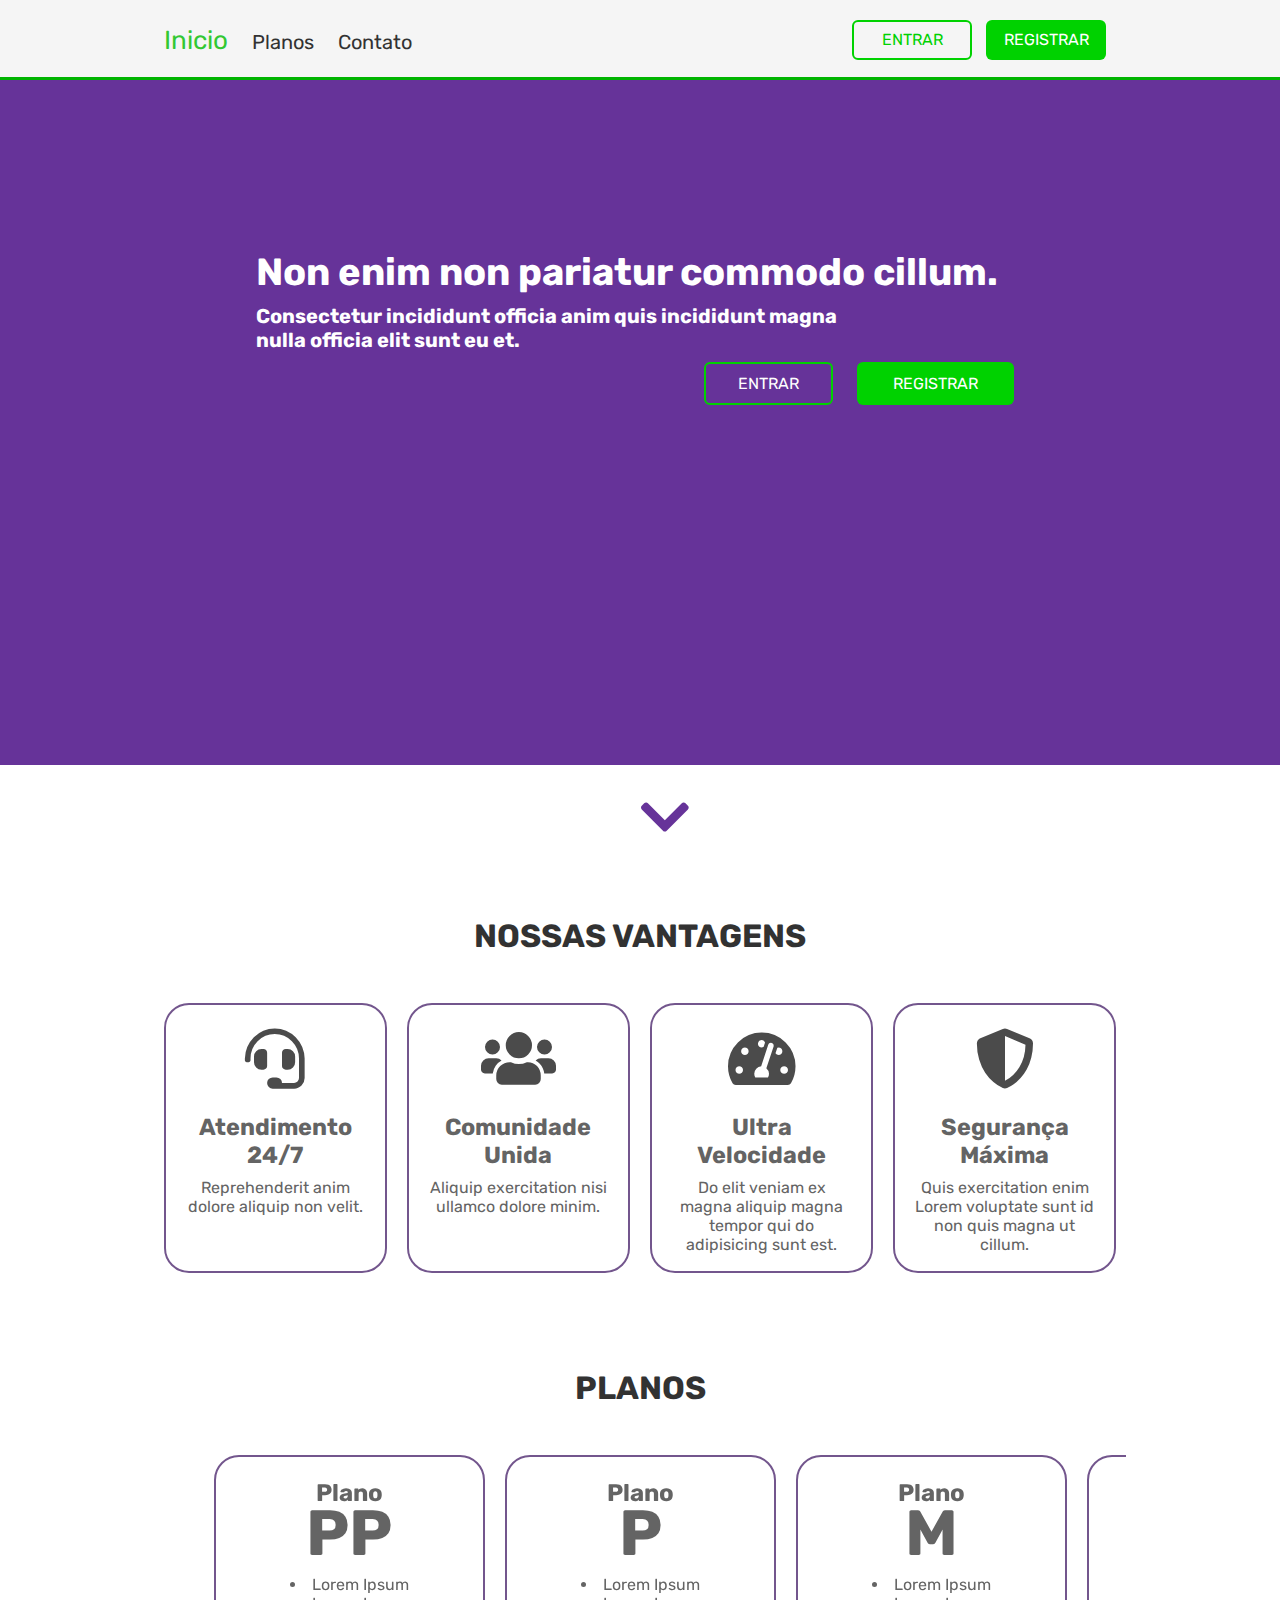
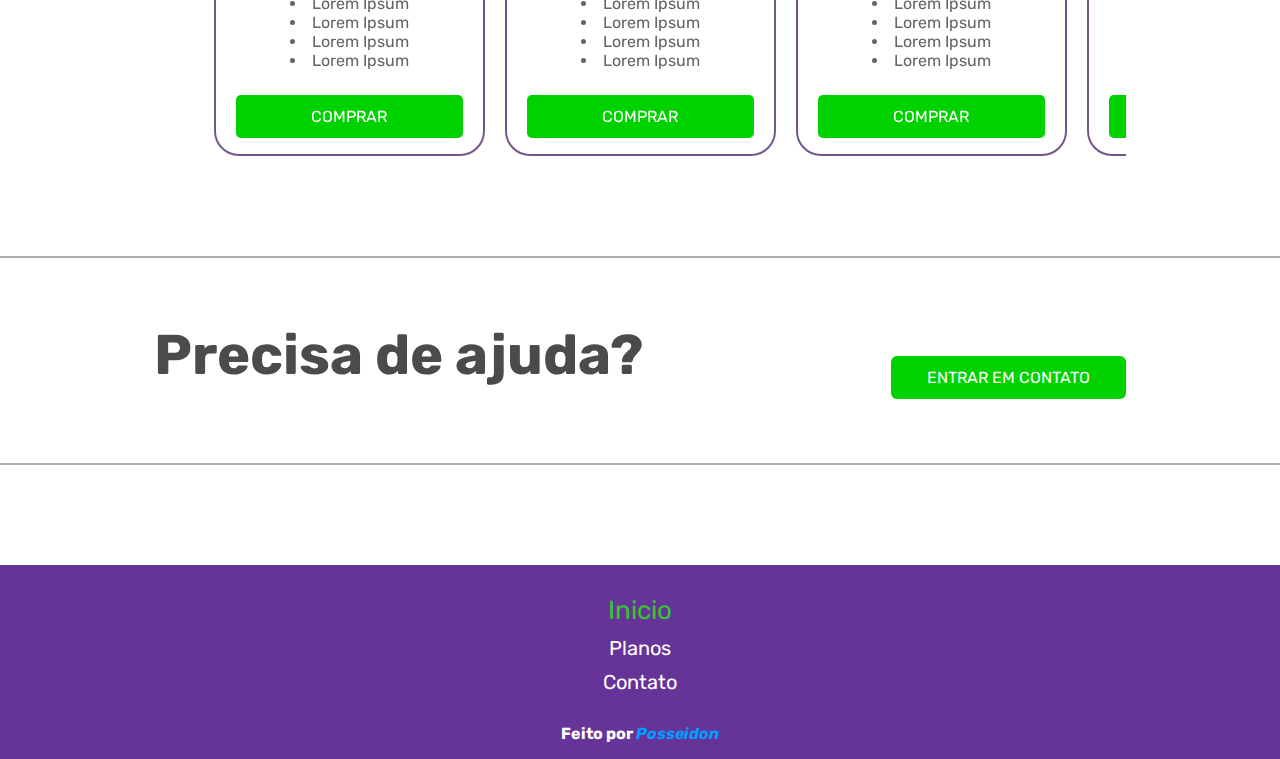
<file: index.html>
<!DOCTYPE html>
<html lang="en">
<head>
    <meta charset="UTF-8">
    <meta name="viewport" content="width=device-width, initial-scale=1.0">
    <title>Inicio</title>
    <link rel="stylesheet" href="css/slick.css">
    <link rel="stylesheet" href="css/style.css">
    <link href="https://fonts.googleapis.com/css2?family=Rubik:wght@600;700;800;900&display=swap" rel="stylesheet">
    <link rel="stylesheet" href="css/all.css">
</head>
<body>
    <header class="desktop">
        <div class="container">
            <nav>
                <ul>
                    <li><a class="selected" href="index.html">Inicio</a></li>
                    <li><a href="">Planos</a></li>
                    <li><a href="">Contato</a></li>
                </ul>
            </nav>
            <div class="buttons-acc">
                <a href="login.html" class="btn">Entrar</a>
                <a href="" class="btn">Registrar</a>
                <div class="clear"></div>
            </div>
        </div>
    </header>
    <header class="mobile">
        <i class="fas fa-bars"></i>
        <div>
            <i class="fas fa-times"></i>
            <nav>
                <ul>
                    <li><a class="selected" href="index.html">Inicio</a></li>
                    <li><a href="">Planos</a></li>
                    <li><a href="">Contato</a></li>
                </ul>
            </nav>
    
            <div class="buttons-acc">
                <a href="login.html" class="btn">Entrar</a>
                <a href="" class="btn">Registrar</a>
                <div class="clear"></div>
            </div>
        </div>
    </header>
    <section id="Main">
        <div class="container">
            <div>
                <h1>Non enim non pariatur commodo cillum.</h1>
                <h3>Consectetur incididunt officia anim quis incididunt magna nulla officia elit sunt eu et.</h3>
            </div>
            <div id="Main-btn">
                <a href="login.html" class="btn btn-login">Entrar</a>
                <a href="" class="btn btn-register">Registrar</a>
            </div>
        </div>
    </section>
    <i class="fas fa-chevron-down"></i>
    <section id="vantagens">
        <div class="container">
            <h1>Nossas vantagens</h1>
            <div><div>
                <i class="fas fa-headset"></i>
                <div><h3>Atendimento 24/7</h3></div>         
                <p>Reprehenderit anim dolore aliquip non velit.</p>
            </div></div>
            <div><div>
                <i class="fas fa-users"></i>
                <div><h3>Comunidade Unida</h3></div>
                <p>Aliquip exercitation nisi ullamco dolore minim.</p>
            </div></div>
            <div><div>
                <i class="fas fa-tachometer-alt"></i>
                <div><h3>Ultra Velocidade</h3></div>
                <p>Do elit veniam ex magna aliquip magna tempor qui do adipisicing sunt est.</p>
            </div></div>
            <div><div>
                <i class="fas fa-shield-alt"></i>
                <div><h3>Segurança Máxima</h3></div>
                <p>Quis exercitation enim Lorem voluptate sunt id non quis magna ut cillum.</p>
            </div></div>
            <div class="clear"></div>
        </div>
    </section>
    <section id="planos">
        <div class="container">
            <h1>Planos</h1>
            <div class="planos-slider">
                <div><div class="plano">
                    <h3>Plano <span>PP</span></h3>
                    <div><ul>
                        <li>Lorem Ipsum</li>
                        <li>Lorem Ipsum</li>
                        <li>Lorem Ipsum</li>
                        <li>Lorem Ipsum</li>
                        <li>Lorem Ipsum</li>
                    </ul></div>
                    <a class="btn" href="">Comprar</a>
                </div></div>
                <div><div class="plano">
                    <h3>Plano <span>P</span></h3>
                    <div><ul>
                        <li>Lorem Ipsum</li>
                        <li>Lorem Ipsum</li>
                        <li>Lorem Ipsum</li>
                        <li>Lorem Ipsum</li>
                        <li>Lorem Ipsum</li>
                    </ul></div>
                    <a class="btn" href="">Comprar</a>
                </div></div>
                <div><div class="plano">
                    <h3>Plano <span>M</span></h3>
                    <div><ul>
                        <li>Lorem Ipsum</li>
                        <li>Lorem Ipsum</li>
                        <li>Lorem Ipsum</li>
                        <li>Lorem Ipsum</li>
                        <li>Lorem Ipsum</li>
                    </ul></div>
                    <a class="btn" href="">Comprar</a>
                </div></div>
                <div><div class="plano">
                    <h3>Plano <span>G</span></h3>
                    <div><ul>
                        <li>Lorem Ipsum</li>
                        <li>Lorem Ipsum</li>
                        <li>Lorem Ipsum</li>
                        <li>Lorem Ipsum</li>
                        <li>Lorem Ipsum</li>
                    </ul></div>
                    <a class="btn" href="">Comprar</a>
                </div></div>
                <div><div class="plano">
                    <h3>Plano <span>GG</span></h3>
                    <div><ul>
                        <li>Lorem Ipsum</li>
                        <li>Lorem Ipsum</li>
                        <li>Lorem Ipsum</li>
                        <li>Lorem Ipsum</li>
                        <li>Lorem Ipsum</li>
                    </ul></div>
                    <a class="btn" href="">Comprar</a>
                </div></div>
            </div>
        </div>
    </section>
    <section id="contato">
        <div class="container">
            <h2>Precisa de ajuda?</h2>
            <a href="" class="btn">Entrar em contato</a>
            <div class="clear"></div>
        </div>
    </section>
    <footer>
        <nav>
            <ul>
                <li><a class="selected" href="index.html">Inicio</a></li>
                <li><a href="">Planos</a></li>
                <li><a href="">Contato</a></li>
            </ul>
        </nav>
        <h4>Feito por <a href="https://posseidonportfolio.netlify.app/">Posseidon</a></h4>
    </footer>
    <script src="js/jquery.js"></script>
    <script src="js/slick.js"></script>
    <script src="js/script-index.js"></script>
</body>
</html>
</file>
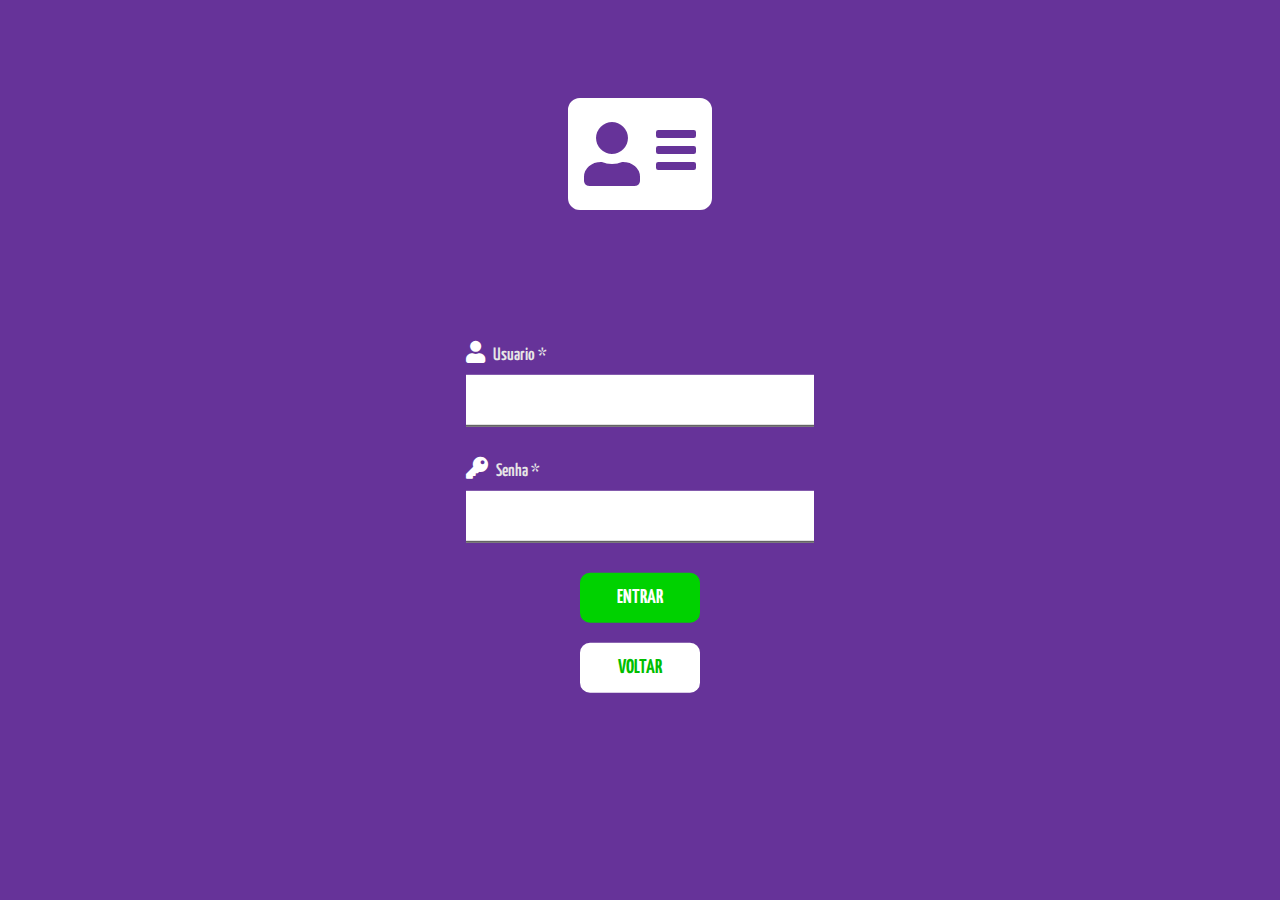
<file: login.html>
<!DOCTYPE html>
<html lang="en">
<head>
    <meta charset="UTF-8">
    <meta name="viewport" content="width=device-width, initial-scale=1.0">
    <title>Document</title>
    <link rel="stylesheet" href="css/all.css">
    <link rel="stylesheet" href="css/style-login.css">
    <link href="https://fonts.googleapis.com/css2?family=Yanone+Kaffeesatz:wght@200;300;400;500;600;700&display=swap" rel="stylesheet">
</head>
<body>
    <i class="fas fa-address-card"></i>
    <form action="">
        <label for="usuario"><i class="fas fa-user"></i> Usuario<span> *</span></label>
        <input type="text" name="usuario" id="usuario" required>

        <label for="senha"><i class="fas fa-key"></i> Senha<span> *</span></label>
        <input type="password" name="senha" id="senha"  required>
        
        <input type="submit" value="ENTRAR">
        <div><a href="index.html">Voltar</a></div>
    </form>
    <script src="js/jquery.js"></script>
    <script src="js/autenticar.js"></script>
</body>
</html>
</file>
<file: css/style.css>
*{
    margin: 0;
    padding: 0;
    box-sizing: border-box;
    font-family: 'Rubik', sans-serif;
}

html,body{
    height: 100%;
}

.container{
    max-width: 1024px;
    margin: 0 auto;
    padding: 0 2%;
}
.clear{
    clear: both;
}

.desktop{
    position: fixed;
    background-color: rgb(245, 245, 245);
    width: 100%;
    border-bottom: 3px solid rgb(0,180,0);
    z-index: 10;
    height: 80px;
}

.desktop .container nav{
    float: left;
}

.desktop ul{
    margin-top: 25px;
}

.desktop li{
    display: inline-block;
    margin: 0 10px;
}

header nav a{
    text-decoration: none;
    color: rgb(50,50,50);
    font-size: 20px;
}

header nav a:hover{
    color: black;
    text-decoration: underline;
}

nav a.selected{
    color: rgb(50,200,50);
    pointer-events: none;
    font-size: 26px;
}

header.desktop .container > div a{
    height: 40px;
    width: 120px;
    margin-top: 20px;
    margin-left: 10px;
}

header .buttons-acc a:first-of-type{
    color: rgb(0,210,0);
    padding: 8px;
    border: 2px solid rgb(0,210,0);
    transition: background-color 0.2s, border 0.25s;
}

header .buttons-acc a:first-of-type:hover{
    color: rgb(0,190,0);
    border: 2px solid rgb(0,190,0);
    background-color: rgba(0,0,0,0.1);
}

header .buttons-acc a:last-of-type{
    background-color: rgb(0,210,0);
    padding: 10px;
    margin-right: 20px;

}

header .buttons-acc a:last-of-type:hover{
    background-color: rgb(0,190,0);
}

header .container > div{
    float: right;
}

header.mobile{
    display: none;
    width: 100%;
    /* height: 20%; */
    border-bottom: 3px solid rgb(0,180,0);
    position: fixed;
    right: 0;
    background-color: rgb(245, 245, 245);
    z-index: 10;
    text-align: center;
}

.mobile i{
    position: absolute;
    right: 40px;
    top: 12px;
    font-size: 48px;
    color: rgb(175,175,175);
}

header.mobile .buttons-acc{
    margin: 32px 0;
}

header.mobile .buttons-acc a{
    width: 40%;
    margin-right: 8px;
    font-size: 20px;
}

header.mobile nav{
    margin: 32px 0;
}

header.mobile nav a{
    font-size: 24px;
}

header.mobile nav li{
    margin-bottom: 10px;
}


#Main{
    background-color: rebeccapurple;
    height: 85%;
    color: white;
    display: flex;
    padding-top: 240px;
    text-align: left;
}

#Main .container div:first-of-type{
    width: 100%;
    max-width: 768px;
}

#Main h1{
    font-size: 38px;
    line-height: 64px;
}

#Main h3{
    width: 80%;
    font-size: 20px;
}

#Main .container div:last-of-type{
    text-align: right;
}

.btn{
    display: inline-block;
    color: white;
    text-decoration: none;
    border-radius: 6px;
    text-transform: uppercase;
    transition: color 0.2s;
    text-align: center;
}

.btn:hover{
    color: rgb(215,215,215);
}

.btn-login{
    padding: 10px 32px;
    border: 2px solid rgb(0, 210, 0);
    transition: background-color 0.2s, border 0.25s;
    margin: 10px 10px;
}

.btn-login:hover{
    background-color: rgba(0,0,0,0.1);
    border: 2px solid rgb(0, 190, 0);
}

.btn-register{
    padding: 12px 36px;
    background-color: rgb(0, 210, 0);
    transition: background-color 0.3s;
    margin: 10px 10px;
}

.btn-register:hover{
    background-color: rgb(0, 190, 0);
}


body > i{
    position: relative;
    left: 50%;
    top: 24px;
    color: rebeccapurple;
    font-size: 56px;
}

section .container > h1{
    text-align: center;
    margin-top: 96px;
    margin-bottom: 48px;
    font-size: 32px;
    color: rgb(50,50,50);
    text-transform: uppercase;
}

#vantagens .container > div:not(.clear){
    width: calc(100% / 4);
    padding: 0 10px;
    float: left;
}

#vantagens .container > div > div{
    border: 2px solid rgb(115, 86, 141);
    border-radius: 25px;
    text-align: center;
    color: rgb(100,100,100);
    padding: 0 20px;
    height: 270px;
}

#vantagens .container > div > div i{
    font-size: 60px;
    color: rgb(75,75,75);
    margin-bottom: 24px;
    margin-top: 24px;
}

#vantagens .container > div > div > div{
    height: 65px;
    font-size: 20px;
    word-spacing: 300px;
}

#planos .planos-slider{
    width: 100%;
}


/* #planos .planos-slider > div{
    width: calc(100% / 4);
    padding: 0 10px;
    float: left;
} */

#planos .container .plano{
    border: 2px solid rgb(115, 86, 141);
    border-radius: 25px;
    text-align: center;
    color: rgb(100,100,100);
    padding: 0 20px;
    /* height: 200px; */
}

.slick-slide {
    margin: 0 10px;
}

#planos .plano h3{
    margin-top: 16px;
    margin-bottom: 8px;
    font-size: 24px;
    word-spacing: 300px;
    line-height: 40px;
}

#planos .plano > div{
    height: 120px;
}

#planos .plano ul{
    list-style-position: inside;
}

#planos .plano span{
    font-size: 64px;
}

#planos .plano a{
    border-radius: 5px;
    padding: 12px 36px;
    margin-bottom: 16px;
    background-color: rgb(0, 210, 0);
    transition: background-color 0.2s;
    width: 100%;
}

#planos .plano a:hover{
    background-color: rgb(0, 190, 0);
}

#contato{
    margin-top: 100px;
    border-top: 2px solid rgb(175,175,175);
    border-bottom: 2px solid rgb(175,175,175);
}

#contato h2{
    font-size: 56px;
    margin-top: 64px;
    color: rgb(75,75,75);
}

#contato a{
    background-color: rgb(0, 210, 0);
    padding: 12px 36px;
    float: right;
    margin-top: -32px;
    margin-bottom: 64px;
}

footer {
    background-color: rebeccapurple;
    text-align: center;
    margin-top: 100px;
    padding-bottom: 16px;
}

footer nav{
    padding: 20px 0;
}

footer nav li{
    margin: 10px 0;
}

footer nav a{
    color: white;
    text-decoration: none;
    font-size: 20px;
}

footer nav a:hover{
    text-decoration: underline;
}

footer h4{
    color: white;
}

footer h4 a{
    color: rgb(0, 155, 255);
    text-decoration: none;
    font-style: italic;
}

footer h4 a:hover{
    text-decoration: underline;
}

@media screen and (max-width: 768px){
    #vantagens .container > div:not(.clear){
        width: calc(100% / 2);
        padding: 10px;
        float: left;
    }

    #contato a{
        /* float: none; */
        margin-top: 0;
    }
}

@media screen and (max-width:600px){
    header.desktop{
        display: none;
    }
    header.mobile{
        display: block;
    }

    #Main{
        padding-top: 40%;
    }
}

@media screen and (max-width: 360px){
    #vantagens .container > div:not(.clear){
        width: calc(100% / 1);
        padding: 10px;
        float: left;
    }

    #Main{
        padding-top: 25%;
    }

    header.mobile .buttons-acc a{
        width: 80%;
        margin-top: 8px;
    }
}

@media screen and (max-width: 260px){

    #Main h1{
        font-size: 34px;
        line-height: 48px;
    }


}
</file>
<file: css/style-login.css>
*{
    padding: 0;
    margin: 0;
    box-sizing: border-box;
    font-family: 'Yanone Kaffeesatz', sans-serif;
}

html,body{
    background-color: rebeccapurple;
    height: 100%;
}

body > i{
    font-size: 128px;
    color: white;
    position: absolute;
    left: 50%;
    top: 10%;
    transform: translateX(-50%);
}



body > a:hover{
    color: white;
}

form{
    width: 100%;
    max-width: 450px;
    position: relative;
    top: 60%;
    left: 50%;
    transform: translate(-50%, -60%);
    padding: 0 4%;
}

label{
    /* color: rgb(100,100,100); */
    color: rgb(230, 230, 230);
    margin-bottom: 10px;
    display: inline-block;
    font-size: 18px;
    user-select: none;
    font-weight: 600;
}

label i{
    /* color: rgb(50,50,50); */
    color: white;
    font-size: 22px;
    margin-right: 5px;
}


input:not([type="submit"]){
    margin-bottom: 30px;
    width: 100%;
    line-height: 50px;
    border: 0;
    border-bottom: 2px solid rgb(100,100,100);
    outline: 0;
    padding: 0 20px;
    font-size: 18px;
    font-weight: lighter;
}

input:not([type="submit"]):focus{
    border-bottom: 2px solid rgb(175,175,175);
}

input[type="submit"]{
    background-color: rgb(0, 210, 0);
    color: white;
    border-radius: 10px;
    padding: 15px;
    text-align: center;
    border: 0;
    outline: 0;
    cursor: pointer;
    width: 100%;
    max-width: 120px;
    display: inline-block;
    position: relative;
    left: 50%;
    transform: translateX(-50%);
    font-size: 20px;
    font-weight: bold;
    transition: background-color 0.25s;
}

input[type="submit"]:hover{
    background-color: rgb(0, 180, 0);
    color: rgb(225,225,225);
}

form a{
    display: inline-block;
    background-color: white;
    color: rgb(0,190,0);
    text-decoration: none;
    border-radius: 6px;
    text-transform: uppercase;
    transition: color 0.2s;
    text-align: center;
    position: relative;
    left: 50%;
    top: 20px;
    transform: translateX(-50%);
    width: 100%;
    max-width: 120px;
    font-size: 20px;
    font-weight: bold;
    padding: 15px;
    border-radius: 10px;
}

form a:hover{
    background-color: rgb(225,225,225);
    color: rgb(0,160,0);
}
</file>
